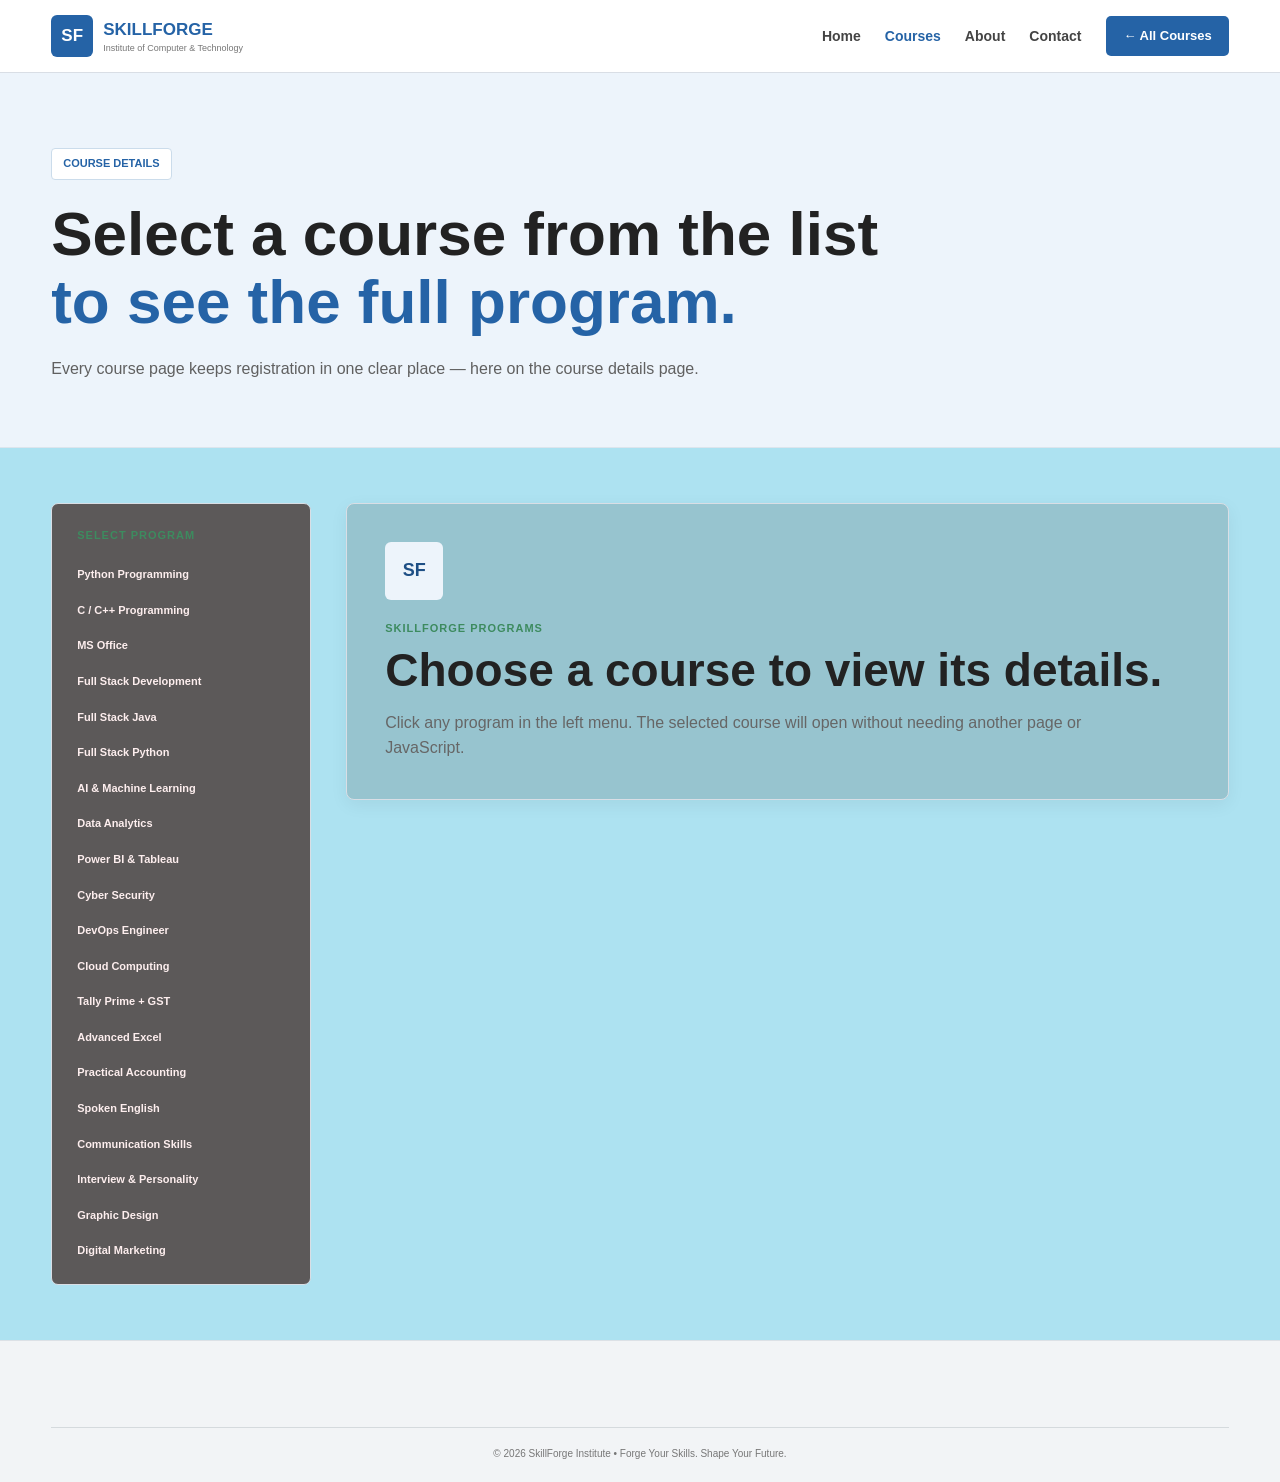
<file: course-details.html>
<!DOCTYPE html>
<html lang="en">
<head>
  <meta charset="UTF-8">
  <meta name="viewport" content="width=device-width, initial-scale=1.0">
  <title>Course Details | SkillForge Institute</title>
  <link rel="preconnect" href="https://fonts.googleapis.com">
  <link rel="preconnect" href="https://fonts.gstatic.com" crossorigin>
  <link href="https://fonts.googleapis.com/css2?family=Inter:wght@400;500;600;700;800&family=Space+Grotesk:wght@500;600;700&display=swap" rel="stylesheet">
  <link rel="stylesheet" href="styles.css">
</head>
<body>
<header class="site-header">
  <nav class="navbar container">
    <a class="brand" href="index.html"><span class="brand-mark">SF</span><span><strong>SKILLFORGE</strong><small>Institute of Computer & Technology</small></span></a>
    <div class="nav-links"><a href="index.html">Home</a><a class="active" href="courses.html">Courses</a><a href="index.html#about">About</a><a href="index.html#contact">Contact</a></div>
    <a class="nav-btn" href="courses.html">← All Courses</a>
  </nav>
</header>
<main class="details-page">
  <section class="details-hero">
    <div class="container">
      <span class="eyebrow">COURSE DETAILS</span>
      <h1>Select a course from the list<br><span>to see the full program.</span></h1>
      <p>Every course page keeps registration in one clear place — here on the course details page.</p>
    </div>
  </section>
  <section class="details-wrap container">
    <aside class="course-menu">
      <span class="section-label">SELECT PROGRAM</span>
      <a href="#python">Python Programming</a>
      <a href="#cpp">C / C++ Programming</a>
      <a href="#office">MS Office</a>
      <a href="#fullstack">Full Stack Development</a>
      <a href="#java">Full Stack Java</a>
      <a href="#fullpython">Full Stack Python</a>
      <a href="#ai">AI & Machine Learning</a>
      <a href="#data">Data Analytics</a>
      <a href="#powerbi">Power BI & Tableau</a>
      <a href="#cyber">Cyber Security</a>
      <a href="#devops">DevOps Engineer</a>
      <a href="#cloud">Cloud Computing</a>
      <a href="#tally">Tally Prime + GST</a>
      <a href="#excel">Advanced Excel</a>
      <a href="#accounting">Practical Accounting</a>
      <a href="#spoken">Spoken English</a>
      <a href="#communication">Communication Skills</a>
      <a href="#interview">Interview & Personality</a>
      <a href="#design">Graphic Design</a>
      <a href="#marketing">Digital Marketing</a>
    </aside>
    <div class="details-content">
      <article class="course-detail-card default-detail">
        <span class="detail-icon">SF</span><span class="section-label">SKILLFORGE PROGRAMS</span>
        <h2>Choose a course to view its details.</h2>
        <p>Click any program in the left menu. The selected course will open without needing another page or JavaScript.</p>
      </article>
      <article class="course-detail-card" id="python"><span class="detail-icon">Py</span><span class="section-label">PROGRAMMING</span><h2>Python Programming</h2><p>Learn Python from fundamentals to practical application development.</p><div class="detail-meta"><span>Level: Beginner → Intermediate</span><span>Mode: Practical Training</span></div><h3>What you will learn</h3><ul><li>Python syntax, variables and data types</li><li>Conditions, loops, functions and modules</li><li>OOP and error handling</li><li>File handling and practical mini projects</li></ul><a class="btn btn-primary register-btn" href="register.html?course=python">Register Now →</a></article>
      <article class="course-detail-card" id="cpp"><span class="detail-icon">&lt;/&gt;</span><span class="section-label">PROGRAMMING</span><h2>C / C++ Programming</h2><p>Develop programming logic and problem-solving skills using C and C++.</p><div class="detail-meta"><span>Level: Beginner</span><span>Focus: Logic + DSA Basics</span></div><h3>What you will learn</h3><ul><li>Syntax, operators and control statements</li><li>Functions, arrays, pointers and structures</li><li>OOP concepts in C++</li><li>Problem-solving exercises</li></ul><a class="btn btn-primary register-btn" href="register.html?course=cpp">Register Now →</a></article>
      <article class="course-detail-card" id="office"><span class="detail-icon">MS</span><span class="section-label">COMPUTER BASICS</span><h2>MS Office & Computer Basics</h2><p>Build everyday computer and office productivity skills.</p><div class="detail-meta"><span>Level: Beginner</span><span>Tools: Word • Excel • PowerPoint</span></div><h3>What you will learn</h3><ul><li>Computer fundamentals and file management</li><li>MS Word document creation</li><li>Excel worksheets and formulas</li><li>PowerPoint presentations and internet basics</li></ul><a class="btn btn-primary register-btn" href="register.html?course=office">Register Now →</a></article>
      <article class="course-detail-card" id="fullstack"><span class="detail-icon">FS</span><span class="section-label">WEB DEVELOPMENT</span><h2>Full Stack Development</h2><p>Learn how modern websites and web applications are built end-to-end.</p><div class="detail-meta"><span>Focus: Frontend + Backend</span><span>Projects: Real-world web apps</span></div><h3>What you will learn</h3><ul><li>HTML, CSS and JavaScript</li><li>Frontend frameworks and responsive UI</li><li>Backend, REST APIs and databases</li><li>Git, deployment and project workflow</li></ul><a class="btn btn-primary register-btn" href="register.html?course=fullstack">Register Now →</a></article>
      <article class="course-detail-card" id="java"><span class="detail-icon">J</span><span class="section-label">JAVA DEVELOPMENT</span><h2>Full Stack Java</h2><p>Build application development skills using Java and web technologies.</p><div class="detail-meta"><span>Core: Java</span><span>Track: Full Stack</span></div><h3>What you will learn</h3><ul><li>Core Java and OOP</li><li>Database concepts and SQL</li><li>Backend development concepts</li><li>Frontend integration and projects</li></ul><a class="btn btn-primary register-btn" href="register.html?course=java">Register Now →</a></article>
      <article class="course-detail-card" id="fullpython"><span class="detail-icon">FP</span><span class="section-label">PYTHON WEB</span><h2>Full Stack Python</h2><p>Combine Python programming with modern web application development.</p><div class="detail-meta"><span>Core: Python</span><span>Track: Full Stack</span></div><h3>What you will learn</h3><ul><li>Python and web framework concepts</li><li>Frontend fundamentals</li><li>SQL and database integration</li><li>REST APIs and projects</li></ul><a class="btn btn-primary register-btn" href="register.html?course=fullpython">Register Now →</a></article>
      <article class="course-detail-card" id="ai"><span class="detail-icon">AI</span><span class="section-label">AI & DATA</span><h2>Artificial Intelligence & Machine Learning</h2><p>Understand AI and ML concepts through Python and practical projects.</p><div class="detail-meta"><span>Core: Python + ML</span><span>Focus: Practical AI</span></div><h3>What you will learn</h3><ul><li>Data preparation and exploration</li><li>Supervised and unsupervised learning</li><li>Model evaluation concepts</li><li>Practical machine learning projects</li></ul><a class="btn btn-primary register-btn" href="register.html?course=ai">Register Now →</a></article>
      <article class="course-detail-card" id="data"><span class="detail-icon">DA</span><span class="section-label">DATA</span><h2>Data Analytics</h2><p>Turn raw data into useful information and business insights.</p><div class="detail-meta"><span>Tools: Excel • Python</span><span>Focus: Analysis + Visualization</span></div><h3>What you will learn</h3><ul><li>Data cleaning and preparation</li><li>Analysis and reporting</li><li>Charts and visualization</li><li>Business insight presentation</li></ul><a class="btn btn-primary register-btn" href="register.html?course=data">Register Now →</a></article>
      <article class="course-detail-card" id="powerbi"><span class="detail-icon">BI</span><span class="section-label">BUSINESS INTELLIGENCE</span><h2>Power BI & Tableau</h2><p>Create dashboards and communicate data visually.</p><div class="detail-meta"><span>Tools: Power BI + Tableau</span><span>Focus: Dashboards</span></div><h3>What you will learn</h3><ul><li>Data import and transformation</li><li>Visualizations and dashboard design</li><li>Reports and filters</li><li>Business storytelling with data</li></ul><a class="btn btn-primary register-btn" href="register.html?course=powerbi">Register Now →</a></article>
      <article class="course-detail-card" id="cyber"><span class="detail-icon">CS</span><span class="section-label">SECURITY</span><h2>Cyber Security</h2><p>Learn cybersecurity fundamentals and responsible security practices.</p><div class="detail-meta"><span>Level: Foundation</span><span>Focus: Defensive Security</span></div><h3>What you will learn</h3><ul><li>Security principles and common threats</li><li>Authentication and access control</li><li>Network security fundamentals</li><li>Safe and ethical security practices</li></ul><a class="btn btn-primary register-btn" href="register.html?course=cyber">Register Now →</a></article>
      <article class="course-detail-card" id="devops"><span class="detail-icon">DO</span><span class="section-label">DEVOPS</span><h2>DevOps Engineer</h2><p>Understand the workflow connecting development, testing and deployment.</p><div class="detail-meta"><span>Tools: Git + CI/CD concepts</span><span>Focus: Automation</span></div><h3>What you will learn</h3><ul><li>Git and collaborative workflows</li><li>CI/CD fundamentals</li><li>Containers and deployment concepts</li><li>Monitoring and DevOps practices</li></ul><a class="btn btn-primary register-btn" href="register.html?course=devops">Register Now →</a></article>
      <article class="course-detail-card" id="cloud"><span class="detail-icon">☁</span><span class="section-label">CLOUD</span><h2>Cloud Computing</h2><p>Learn the fundamentals of cloud services and modern infrastructure.</p><div class="detail-meta"><span>Level: Foundation</span><span>Focus: Cloud Concepts</span></div><h3>What you will learn</h3><ul><li>Cloud service models</li><li>Compute, storage and networking concepts</li><li>Cloud architecture basics</li><li>Deployment and security fundamentals</li></ul><a class="btn btn-primary register-btn" href="register.html?course=cloud">Register Now →</a></article>
      <article class="course-detail-card" id="tally"><span class="detail-icon">₹</span><span class="section-label">ACCOUNTING</span><h2>Tally Prime with GST</h2><p>Build practical computerized accounting skills with GST workflows.</p><div class="detail-meta"><span>Level: Beginner → Intermediate</span><span>Focus: Practical Accounts</span></div><h3>What you will learn</h3><ul><li>Company creation and accounting setup</li><li>Ledger, vouchers and transactions</li><li>GST concepts and entries</li><li>Reports and practical exercises</li></ul><a class="btn btn-primary register-btn" href="register.html?course=tally">Register Now →</a></article>
      <article class="course-detail-card" id="excel"><span class="detail-icon">X</span><span class="section-label">EXCEL</span><h2>Advanced Excel for Accounting</h2><p>Use Excel to prepare efficient accounting worksheets and reports.</p><div class="detail-meta"><span>Level: Intermediate</span><span>Focus: Accounting + Excel</span></div><h3>What you will learn</h3><ul><li>Advanced formulas and functions</li><li>Lookup and conditional functions</li><li>Data validation and reporting</li><li>Practical accounting templates</li></ul><a class="btn btn-primary register-btn" href="register.html?course=excel">Register Now →</a></article>
      <article class="course-detail-card" id="accounting"><span class="detail-icon">AC</span><span class="section-label">FINANCE</span><h2>Practical Accounting</h2><p>Understand the accounting cycle and prepare basic financial reports.</p><div class="detail-meta"><span>Level: Beginner</span><span>Focus: Practical Training</span></div><h3>What you will learn</h3><ul><li>Journal and ledger</li><li>Trial balance</li><li>Profit and loss basics</li><li>Balance sheet fundamentals</li></ul><a class="btn btn-primary register-btn" href="register.html?course=accounting">Register Now →</a></article>
      <article class="course-detail-card" id="spoken"><span class="detail-icon">EN</span><span class="section-label">ENGLISH</span><h2>Spoken English</h2><p>Improve everyday speaking confidence and practical English usage.</p><div class="detail-meta"><span>Level: Beginner → Advanced</span><span>Focus: Speaking Practice</span></div><h3>What you will learn</h3><ul><li>Daily conversation</li><li>Vocabulary and grammar</li><li>Pronunciation and fluency practice</li><li>Confidence-building activities</li></ul><a class="btn btn-primary register-btn" href="register.html?course=spoken">Register Now →</a></article>
      <article class="course-detail-card" id="communication"><span class="detail-icon">C</span><span class="section-label">SOFT SKILLS</span><h2>Communication Skills</h2><p>Develop professional communication for study and workplace environments.</p><div class="detail-meta"><span>Focus: Professional Communication</span><span>Mode: Practice-based</span></div><h3>What you will learn</h3><ul><li>Professional conversations</li><li>Presentation skills</li><li>Body language and listening</li><li>Workplace communication</li></ul><a class="btn btn-primary register-btn" href="register.html?course=communication">Register Now →</a></article>
      <article class="course-detail-card" id="interview"><span class="detail-icon">ID</span><span class="section-label">CAREER</span><h2>Interview & Personality Development</h2><p>Prepare for interviews with practical communication and professional skills.</p><div class="detail-meta"><span>Focus: Career Readiness</span><span>Practice: Mock Interviews</span></div><h3>What you will learn</h3><ul><li>Resume and self-introduction</li><li>Common interview questions</li><li>Confidence and professional presence</li><li>Mock interview practice</li></ul><a class="btn btn-primary register-btn" href="register.html?course=interview">Register Now →</a></article>
      <article class="course-detail-card" id="design"><span class="detail-icon">GD</span><span class="section-label">DESIGN</span><h2>Graphic Design</h2><p>Learn the foundations of visual design and creative communication.</p><div class="detail-meta"><span>Focus: Creative Design</span><span>Projects: Posters + Branding</span></div><h3>What you will learn</h3><ul><li>Design principles and composition</li><li>Typography and color concepts</li><li>Poster and social media design</li><li>Branding project basics</li></ul><a class="btn btn-primary register-btn" href="register.html?course=design">Register Now →</a></article>
      <article class="course-detail-card" id="marketing"><span class="detail-icon">DM</span><span class="section-label">DIGITAL MARKETING</span><h2>Digital Marketing</h2><p>Learn the major channels used to build an online presence.</p><div class="detail-meta"><span>Focus: Online Marketing</span><span>Topics: SEO + Social Media</span></div><h3>What you will learn</h3><ul><li>Digital marketing fundamentals</li><li>SEO and content basics</li><li>Social media marketing</li><li>Campaign and strategy concepts</li></ul><a class="btn btn-primary register-btn" href="register.html?course=marketing">Register Now →</a></article>
    </div>
  </section>
</main>
<footer class="footer"><div class="container copyright">© 2026 SkillForge Institute • Forge Your Skills. Shape Your Future.</div></footer>
</body>
</html>
</file>
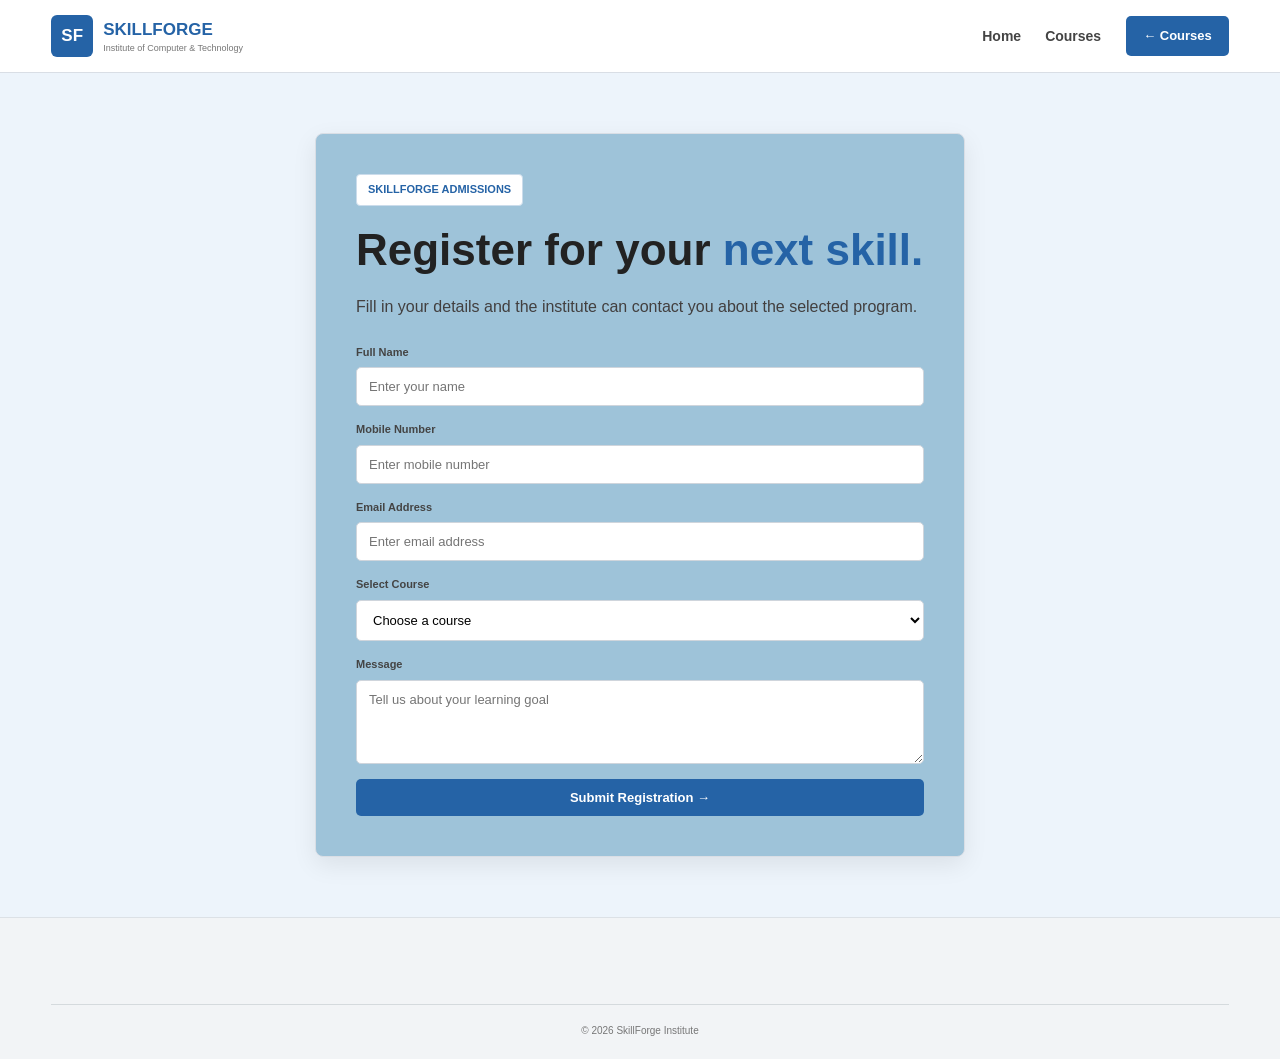
<file: register.html>
<!DOCTYPE html>
<html lang="en">
<head>
<meta charset="UTF-8"><meta name="viewport" content="width=device-width, initial-scale=1.0">
<title>Register | SkillForge Institute</title>
<link rel="preconnect" href="https://fonts.googleapis.com"><link rel="preconnect" href="https://fonts.gstatic.com" crossorigin>
<link href="https://fonts.googleapis.com/css2?family=Inter:wght@400;500;600;700;800&family=Space+Grotesk:wght@500;600;700&display=swap" rel="stylesheet">
<link rel="stylesheet" href="styles.css">
</head>
<body>
<header class="site-header"><nav class="navbar container"><a class="brand" href="index.html"><span class="brand-mark">SF</span><span><strong>SKILLFORGE</strong><small>Institute of Computer & Technology</small></span></a><div class="nav-links"><a href="index.html">Home</a><a href="courses.html">Courses</a></div><a class="nav-btn" href="courses.html">← Courses</a></nav></header>
<main class="register-page"><div class="register-card"><span class="eyebrow">SKILLFORGE ADMISSIONS</span><h1>Register for your <span>next skill.</span></h1><p>Fill in your details and the institute can contact you about the selected program.</p>
<form>
<label>Full Name<input type="text" placeholder="Enter your name" required></label>
<label>Mobile Number<input type="tel" placeholder="Enter mobile number" required></label>
<label>Email Address<input type="email" placeholder="Enter email address"></label>
<label>Select Course<select required><option value="">Choose a course</option><option>Python Programming</option><option>Full Stack Development</option><option>AI & Machine Learning</option><option>Tally Prime + GST</option><option>Spoken English</option><option>Other SkillForge Course</option></select></label>
<label>Message<textarea rows="4" placeholder="Tell us about your learning goal"></textarea></label>
<button class="btn btn-primary" type="submit">Submit Registration →</button>
</form></div></main>
<footer class="footer"><div class="container copyright">© 2026 SkillForge Institute</div></footer>
</body>
</html>
</file>
<file: styles.css>
/* =========================================
   SKILLFORGE INSTITUTE
   Main Style Sheet
   ========================================= */
* {
    margin: 0;
    padding: 0;
    box-sizing: border-box;
}
html {
    scroll-behavior: smooth;
}
body {
    font-family: Arial, Helvetica, sans-serif;
    background-color: #ade2f1;
    color: #111010;
    line-height: 1.6;
}
a {
    text-decoration: none;
    color: inherit;
}

img {
    max-width: 100%;
    display: block;
}


/* =========================================
   COMMON
   ========================================= */

:root {
    --blue: #2563a6;
    --blue-dark: #1e4f85;
    --blue-light: #edf4fb;

    --green: #3d8b5f;
    --green-light: #eef7f1;

    --white: #ffffff;
    --black: #222222;
    --text: #333333;
    --gray: #666666;
    --light-gray: #f5f7fa;
    --border: #d9dee5;

    --container: 1180px;
}

.container {
    width: 92%;
    max-width: var(--container);
    margin: 0 auto;
}


/* =========================================
   HEADER
   ========================================= */

.site-header {
    width: 100%;
    background-color: #ffffff;
    border-bottom: 1px solid var(--border);
    position: sticky;
    top: 0;
    z-index: 100;
}

.navbar {
    min-height: 72px;
    display: flex;
    align-items: center;
    gap: 25px;
}


/* Logo / Brand */

.brand {
    display: flex;
    align-items: center;
    gap: 10px;
    color: var(--blue);
    min-width: max-content;
}

.brand-mark {
    width: 42px;
    height: 42px;
    background-color: var(--blue);
    color: #ffffff;
    border-radius: 6px;

    display: flex;
    align-items: center;
    justify-content: center;

    font-size: 17px;
    font-weight: bold;
}

.brand strong {
    display: block;
    font-size: 17px;
    color: var(--blue);
}

.brand small {
    display: block;
    color: #777777;
    font-size: 9px;
    margin-top: -2px;
}


/* Brand Image */

.brand img {
    width: 55px;
    height: 55px;
    object-fit: contain;
}


/* Navigation */

.nav-links {
    display: flex;
    align-items: center;
    gap: 24px;
    margin-left: auto;
}

.nav-links a {
    color: #444444;
    font-size: 14px;
    font-weight: 600;
    transition: 0.2s;
}

.nav-links a:hover {
    color: var(--blue);
}

.nav-links .active {
    color: var(--blue);
}


/* Header Button */

.nav-btn {
    background-color: var(--blue);
    color: #ffffff;
    padding: 10px 17px;
    border-radius: 5px;
    font-size: 13px;
    font-weight: bold;
}

.nav-btn:hover {
    background-color: var(--blue-dark);
}


/* =========================================
   HERO SECTION
   ========================================= */

.hero {
    background-color: var(--blue-light);
    color: var(--black);
    min-height: 590px;

    display: flex;
    align-items: center;

    overflow: hidden;
}

.hero-grid {
    display: grid;
    grid-template-columns: 1fr 1fr;
    align-items: center;
    gap: 55px;
    padding: 70px 0;
}


/* Small heading */

.eyebrow {
    display: inline-block;

    color: var(--blue);
    background-color: #ffffff;

    border: 1px solid #cbdceb;
    border-radius: 4px;

    padding: 6px 11px;

    font-size: 11px;
    font-weight: bold;
}


/* Hero heading */

.hero h1,
.page-hero h1,
.details-hero h1,
.register-card h1 {
    font-size: clamp(40px, 5vw, 64px);
    line-height: 1.1;

    color: #202020;

    margin: 20px 0;
}

.hero h1 span,
.page-hero h1 span,
.details-hero h1 span,
.register-card h1 span,
h2 span {
    color: var(--blue);
}


/* Hero paragraph */

.hero-copy > p {
    max-width: 610px;

    color: #555555;

    font-size: 16px;
}


/* =========================================
   BUTTONS
   ========================================= */

.hero-actions {
    display: flex;
    align-items: center;
    gap: 12px;

    margin: 28px 0;
}

.btn {
    display: inline-flex;
    align-items: center;
    justify-content: center;

    padding: 11px 19px;

    border-radius: 5px;

    font-size: 13px;
    font-weight: bold;

    border: none;
    cursor: pointer;

    transition: 0.2s;
}

.btn:hover {
    transform: translateY(-1px);
}

.btn-primary {
    background-color: var(--blue);
    color: #ffffff;
}

.btn-primary:hover {
    background-color: var(--blue-dark);
}

.btn-ghost {
    background-color: #ffffff;
    color: var(--blue);

    border: 1px solid #b9cde0;
}
.btn-ghost:hover {
    background-color: #f8fbfe;
}


/* =========================================
   TRUST / STATISTICS
   ========================================= */

.trust-row {
    display: flex;
    gap: 42px;

    margin-top: 35px;
}

.trust-row strong {
    display: block;

    color: var(--blue);

    font-size: 25px;
}

.trust-row small {
    display: block;

    color: #666666;

    font-size: 11px;
}


/* =========================================
   HERO IMAGE / VISUAL
   ========================================= */

.hero-visual {
    min-height: 390px;
    display: flex;
    align-items: center;
    justify-content: center;
    position: relative;
}
/* Remove futuristic circles */
.orb {
    display: none;
}
.orb-one,
.orb-two {
    display: none;
}
/* =========================================
   CODE WINDOW
   ========================================= */
.code-window {
    width: min(510px, 100%);
    background-color: #061d46;
    border: 1px solid #ccd5df;
    border-radius: 8px;
    box-shadow: 0 8px 25px rgba(0, 0, 0, 0.10);
    overflow: hidden;
}
/* Window top */
.window-bar {
    height: 42px;
    background-color: #ebe4e4;
    border-bottom: 1px solid #d8dde3;
    display: flex;
    align-items: center;
    gap: 7px;
    padding: 0 15px;
    color: #5e4343;
    font-size: 11px;
}
.window-bar i {
    width: 8px;
    height: 8px;
    background-color: #b8cadd;
    border-radius: 50%;
}
.window-bar span {
    margin-left: 8px;
}
/* Code */
.code-content {
    padding: 25px;
    font-family: Consolas, "Courier New", monospace;
    font-size: 14px;
    line-height: 2;
    color: #444444;
}
.code-content b {
    display: inline-block;
    width: 28px;
    color: #96b2d1;
}
.purple {
    color: #7d17dd;
}
.blue {
    color: #0678f1;
}
.green {
    color: #06f76e;
}
.orange {
    color: #e97e0c;
}

/* =========================================
   FLOATING BADGES
   ========================================= */

.floating-badge {
    position: absolute;

    background-color: #ffffff;

    border: 1px solid #d4dbe3;

    padding: 9px 12px;

    border-radius: 5px;

    color: #444444;

    font-size: 11px;
    font-weight: bold;

    box-shadow: 0 5px 15px rgba(0, 0, 0, 0.08);
}

.badge-top {
    right: -10px;
    top: 40px;
}

.badge-bottom {
    left: -10px;
    bottom: 40px;
}


/* =========================================
   GENERAL SECTIONS
   ========================================= */

.section {
    padding: 75px 0;
}

.split {
    display: grid;

    grid-template-columns: 0.85fr 1.15fr;

    gap: 65px;
}


/* Section label */

.section-label {
    display: block;

    color: var(--green);

    font-size: 11px;

    font-weight: bold;

    letter-spacing: 1px;
}


/* Section headings */

.section h2,
.section-head h2,
.category-heading h2 {
    color: #222222;

    font-size: clamp(30px, 4vw, 45px);

    line-height: 1.15;

    margin-top: 9px;
}

.lead {
    color: #5f5f5f;

    font-size: 16px;

    max-width: 650px;
}


/* =========================================
   FEATURE LIST
   ========================================= */

.feature-list {
    margin-top: 28px;

    border-top: 1px solid var(--border);
}

.feature-list > div {
    display: flex;

    gap: 18px;

    padding: 17px 0;

    border-bottom: 1px solid var(--border);
}

.feature-list > div > span {
    color: var(--blue);

    font-size: 11px;

    font-weight: bold;
}

.feature-list strong {
    display: block;

    color: #333333;
}

.feature-list small {
    display: block;

    color: #777777;

    margin-top: 2px;
}


/* =========================================
   BLUE SECTION
   ========================================= */

.dark-section {
    background-color: var(--blue);
    color: #ffffff;
}
.dark-section .section-label {
    color: #d9ebfb;
}
.dark-section h2 {
    color: #ffffff;
} 
.section-head {
    display: flex;

    justify-content: space-between;
    align-items: flex-end;

    margin-bottom: 30px;
}

.text-link {
    color: #ffffff;

    font-size: 13px;

    font-weight: bold;
}
/* =========================================
   MINI CARDS
   ========================================= */
.mini-cards {
    display: grid;

    grid-template-columns: repeat(4, 1fr);

    gap: 17px;
}

.mini-card {
    background-color: #ffffff;

    border: 1px solid #d7e0e8;

    border-radius: 7px;

    padding: 22px;

    transition: 0.2s;
}

.mini-card:hover {
    transform: translateY(-3px);

    box-shadow: 0 7px 18px rgba(0, 0, 0, 0.10);
}


/* Icons */

.mini-card .icon,
.course-icon,
.detail-icon {
    width: 46px;
    height: 46px;

    display: flex;
    align-items: center;
    justify-content: center;

    background-color: var(--green-light);

    color: var(--green);

    border-radius: 6px;

    font-weight: bold;

    margin-bottom: 20px;
}

.mini-card small {
    font-size: 9px;

    color: var(--green);

    font-weight: bold;

    letter-spacing: 0.8px;
}

.mini-card h3 {
    color: #333333;

    font-size: 18px;

    margin: 6px 0;
}

.mini-card p {
    color: #777777;

    font-size: 12px;

    margin-bottom: 20px;
}

.mini-card b {
    color: var(--blue);

    font-size: 11px;
}


/* =========================================
   CTA SECTION
   ========================================= */

.cta-section {
    padding: 65px 0;

    background-color: #ffffff;
}

.cta-box {
    background-color: var(--green);

    color: #ffffff;

    border-radius: 8px;

    padding: 42px;

    display: flex;

    justify-content: space-between;
    align-items: center;

    gap: 30px;
}

.cta-box h2 {
    color: #ffffff;

    font-size: 34px;

    line-height: 1.2;

    max-width: 700px;

    margin: 7px 0;
}

.cta-box p {
    color: #e5f2e9;
}


/* CTA button */

.cta-box .btn-primary {
    background-color: #ffffff;

    color: var(--green);
}

.cta-box .btn-primary:hover {
    background-color: #f1f1f1;
}


/* =========================================
   FOOTER
   ========================================= */

.footer {
    background-color: #f2f4f6;

    color: #333333;

    padding: 48px 0 20px;

    border-top: 1px solid #dce1e6;
}

.footer-grid {
    display: grid;

    grid-template-columns: 2fr 1fr 1fr 1fr;

    gap: 35px;
}

.footer p {
    color: #707070;

    margin-top: 15px;

    font-size: 13px;
}

.footer h4 {
    color: #333333;

    margin-bottom: 12px;

    font-size: 13px;
}

.footer-grid > div:not(:first-child) a {
    display: block;

    color: #666666;

    font-size: 12px;

    margin: 7px 0;
}

.footer-grid > div:not(:first-child) a:hover {
    color: var(--blue);
}

.copyright {
    margin-top: 38px;

    padding-top: 18px;

    border-top: 1px solid #d5dadd;

    color: #777777;

    font-size: 10px;
    text-align: center;
}


/* =========================================
   PAGE HERO
   ========================================= */

.page-hero,
.details-hero {
    background-color: var(--blue-light);

    color: #222222;

    padding: 75px 0 65px;

    border-bottom: 1px solid #dce5ed;

    position: relative;

    overflow: hidden;
}


/* Remove decorative AI circle */

.page-hero::after,
.details-hero::after {
    display: none;
}

.page-hero h1,
.details-hero h1 {
    color: #222222;

    font-size: clamp(40px, 5vw, 62px);

    max-width: 850px;
}

.page-hero p,
.details-hero p {
    max-width: 700px;

    color: #606060;

    font-size: 16px;
}


/* =========================================
   COURSE SECTION
   ========================================= */

.course-section {
    padding: 60px 0 20px;
}

.category-heading {
    display: flex;

    justify-content: space-between;

    align-items: flex-end;

    gap: 25px;

    margin-bottom: 25px;
}

.category-heading p {
    color: #777777;

    font-size: 13px;
}


/* =========================================
   COURSE GRID
   ========================================= */

.course-grid {
    display: grid;

    grid-template-columns: repeat(3, 1fr);

    gap: 20px;

    align-items: stretch;
}


/* =========================================
   COURSE CARD
   ========================================= */

.course-card {
    position: relative;

    display: flex;

    flex-direction: column;

    width: 100%;

    min-height: 500px;

    height: 100%;

    padding: 16px;

    background-color: #ffffff;

    border: 1px solid var(--border);

    border-radius: 7px;

    overflow: hidden;

    text-decoration: none;

    color: inherit;

    transition: 0.2s;
}

.course-card:hover {
    transform: translateY(-3px);

    border-color: #b9c8d7;

    box-shadow: 0 8px 22px rgba(0, 0, 0, 0.09);
}


/* =========================================
   COURSE IMAGE
   ========================================= */

.course-card img {
    width: 100%;

    height: 180px;

    object-fit: cover;

    object-position: center;

    display: block;

    border-radius: 5px;

    margin-bottom: 18px;

    flex-shrink: 0;

    transition: 0.2s;
}

.course-card:hover img {
    transform: scale(1.01);
}


/* =========================================
   COURSE NUMBER
   ========================================= */

.course-number {
    position: absolute;

    right: 20px;

    top: 20px;

    z-index: 5;

    background-color: #ffffff;

    color: #777777;

    padding: 3px 6px;

    border-radius: 3px;

    font-size: 10px;

    font-weight: bold;
}


/* =========================================
   COURSE ICON
   ========================================= */

.course-card .course-icon {
    width: 46px;
    height: 46px;

    display: flex;

    align-items: center;
    justify-content: center;

    background-color: var(--blue-light);

    color: var(--blue);

    border-radius: 6px;

    font-weight: bold;

    margin-bottom: 17px;

    flex-shrink: 0;
}


/* =========================================
   COURSE CATEGORY
   ========================================= */

.course-card small {
    display: block;

    font-size: 9px;

    letter-spacing: 0.8px;

    color: var(--green);

    font-weight: bold;

    margin-bottom: 5px;
}


/* =========================================
   COURSE TITLE
   ========================================= */

.course-card h3 {
    color: #222222;

    font-size: 20px;

    line-height: 1.25;

    margin: 7px 0;
}


/* =========================================
   COURSE DESCRIPTION
   ========================================= */

.course-card p {
    font-size: 12px;

    color: #707070;

    min-height: 43px;

    margin-bottom: 0;
}


/* =========================================
   VIEW DETAILS
   ========================================= */

.course-card b {
    display: block;

    margin-top: auto;

    padding-top: 18px;

    color: var(--blue);

    font-size: 11px;
}


/* =========================================
   COURSE DETAILS
   ========================================= */

.details-wrap {
    display: grid;

    grid-template-columns: 260px 1fr;

    gap: 35px;

    padding: 55px 0;
}


/* Course menu */

.course-menu {
    height: max-content;

    position: sticky;

    top: 90px;

    background-color: #5c5959;

    border: 1px solid var(--border);

    border-radius: 7px;

    padding: 15px;
}

.course-menu .section-label {
    display: block;

    padding: 8px 10px 13px;
}

.course-menu a {
    display: block;

    padding: 9px 10px;

    border-radius: 4px;

    font-size: 11px;

    color: #fdeeee;

    font-weight: 600;
}

.course-menu a:hover {
    background-color: var(--blue-light);

    color: var(--blue);
}


/* Details content */

.details-content {
    min-width: 0;
}

.course-detail-card {
    display: none;

    background-color: #97c4cf;

    border: 1px solid var(--border);

    border-radius: 8px;

    padding: 38px;

    box-shadow: 0 5px 18px rgba(0, 0, 0, 0.06);

    min-height: 100px;
}

.course-detail-card:target {
    display: block;
}
/* Detail icon */

.course-detail-card .detail-icon {
    background-color: var(--blue-light);

    color: var(--blue-dark);

    width: 58px;
    height: 58px;

    font-size: 18px;

    margin-bottom: 20px;
}
/* Detail heading */

.course-detail-card h2 {
    color: #222222;

    font-size: clamp(30px, 4vw, 46px);

    line-height: 1.1;

    margin: 8px 0 14px;
}

.course-detail-card > p {
    color: #666666;

    max-width: 750px;
}
/* Details meta */
.detail-meta {
    display: flex;

    gap: 10px;

    flex-wrap: wrap;

    margin: 24px 0;

    padding: 15px 0;

    border-top: 1px solid #e2e5e8;

    border-bottom: 1px solid #e2e5e8;
}

.detail-meta span {
    font-size: 11px;

    font-weight: bold;

    color: var(--blue);

    background-color: var(--blue-light);

    padding: 7px 10px;

    border-radius: 4px;
}
/* Detail headings */
.course-detail-card h3 {
    color: #333333;
    font-size: 18px;
    margin-bottom: 10px;
}
.course-detail-card ul {
    padding-left: 18px;
    color: #666666;
    font-size: 13px;
}
.course-detail-card li {
    margin: 7px 0;
}
.register-btn {
    margin-top: 28px;
}
/* Default detail */
.default-detail {
    display: block;
}
.details-content:has(.course-detail-card:target) .default-detail {
    display: none;
}
/* =========================================
   REGISTER PAGE
   ========================================= */
.register-page {
    min-height: calc(100vh - 72px);
    background-color: var(--blue-light);
    padding: 60px 20px;
    display: grid;
    place-items: center;
}
.register-card {
    width: min(650px, 100%);
    background-color: #73a8c7a4;
    border: 1px solid var(--border);
    border-radius: 8px;
    padding: 40px;
    box-shadow: 0 8px 25px rgba(0, 0, 0, 0.08);
}
.register-card h1 {
    font-size: 44px;
    color: #222222;
}
.register-card > p {
    color: #423f3f;
    margin-bottom: 24px;
}
.register-card form {
    display: grid;
    gap: 15px;
}
.register-card label {
    font-size: 11px;
    font-weight: bold;
    color: #444444;
}
.register-card input,
.register-card select,
.register-card textarea {
    display: block;
    width: 100%;
    margin-top: 6px;
    padding: 11px 12px;
    background-color: #ffffff;
    border: 1px solid #cfd5dc;
    border-radius: 5px;
    font-family: Arial, Helvetica, sans-serif;
    font-size: 13px;
    outline: none;
}
.register-card input:focus,
.register-card select:focus,
.register-card textarea:focus {
    border-color: var(--blue);
    outline: 2px solid #e1edf8;
}
/* =========================================
   TABLET
   ========================================= */

@media (max-width: 900px) {

    .nav-links {
        gap: 14px;
    }

    .hero-grid {
        grid-template-columns: 1fr;

        gap: 35px;
    }

    .hero {
        min-height: auto;
    }

    .hero-visual {
        min-height: 350px;
    }

    .split {
        grid-template-columns: 1fr;

        gap: 40px;
    }

    .mini-cards {
        grid-template-columns: repeat(2, 1fr);
    }

    .course-grid {
        grid-template-columns: repeat(2, 1fr);
    }
    .course-card {
        min-height: 500px;
    }
    .course-card img {
        height: 180px;
    }
    .details-wrap {
        grid-template-columns: 1fr;
    }
    .course-menu {
        position: static;
    }
    .footer-grid {
        grid-template-columns: 1fr 1fr;
    }
    .cta-box {
        flex-direction: column;

        align-items: flex-start;
    }
}
/* =========================================
   MOBILE
   ========================================= */

@media (max-width: 600px) {

    .container {
        width: calc(100% - 28px);
    }

    .navbar {
        min-height: 65px;
    }

    .brand strong {
        font-size: 15px;
    }

    .brand small {
        font-size: 8px;
    }

    .nav-links {
        display: none;
    }

    .nav-btn {
        margin-left: auto;
    }

    .hero {
        padding: 20px 0;
    }

    .hero-grid {
        padding: 45px 0;
    }

    .hero h1,
    .page-hero h1,
    .details-hero h1 {
        font-size: 40px;
        letter-spacing: -0.5px;
    }
    .hero-actions {
        flex-direction: column;
        align-items: stretch;
    }
    .btn {
        width: 100%;
    }
    .trust-row {
        gap: 25px;
        flex-wrap: wrap;
    }
    .hero-visual {
        min-height: 280px;
    }
    .code-window {
        width: 100%;
    }
    .floating-badge {
        display: none;
    }
    .mini-cards {
        grid-template-columns: 1fr;
    }
    .course-grid {
        grid-template-columns: 1fr;
    }
    .course-card {
        min-height: auto;
    }
    .course-card img {
        height: 200px;
    }
    .category-heading {
        flex-direction: column;
        align-items: flex-start;
    }
    .section-head {
        flex-direction: column;
        align-items: flex-start;
        gap: 10px;
    }
    .cta-box {
        padding: 30px 24px;
    }
    .cta-box h2 {
        font-size: 28px;
    }
    .footer-grid {
        grid-template-columns: 1fr;
    }
    .register-card {
        padding: 28px 20px;
    }
    .register-card h1 {
        font-size: 36px;
    }
    .course-detail-card {
        padding: 25px;
    }
    .details-hero,
    .page-hero {
        padding: 55px 0;
    }
}
/* =========================================
   GALLERY PAGE
   ========================================= */
.gallery-hero {
    background-color: var(--blue-light);
    padding: 65px 20px;
    text-align: center;
    border-bottom: 1px solid var(--border);
}
.gallery-hero h2 {
    color: #222222;
    font-size: 42px;
    margin-bottom: 12px;
}
.gallery-hero p {
    color: #666666;
    font-size: 16px;
    max-width: 700px;
    margin: 0 auto;
}
/* Gallery Section */
.gallery-section {
    width: 92%;
    max-width: 1180px;
    margin: 0 auto;
    padding: 60px 0;
}
.gallery-section > h2 {
    text-align: center;
    color: #222222;
    font-size: 34px;
    margin-bottom: 35px;
}
/* Student Grid */
.student-grid {
    display: grid;
    grid-template-columns: repeat(4, 1fr);
    gap: 22px;
}
/* Student Card */
.student-card {
    background-color: #ffffff;
    border: 1px solid var(--border);
    border-radius: 8px;
    overflow: hidden;
    transition: 0.2s;
}
.student-card:hover {
    transform: translateY(-4px);
    box-shadow: 0 8px 20px rgba(0, 0, 0, 0.10);
}
/* Student Image */
.student-photo {
    width: 100%;
    height: 240px;
    overflow: hidden;
    background-color: #f1f4f7;
}
.student-photo img {
    width: 100%;
    height: 100%;
    object-fit: cover;
    object-position: center;
}
/* Student Information */
.student-info {
    padding: 18px;
}
.student-info h3 {
    color: #222222;
    font-size: 18px;
    margin-bottom: 5px;
}
.student-info p {
    color: #666666;
    font-size: 12px;
    margin: 7px 0;
}
.student-info .course {
    color: var(--blue);
    font-weight: bold;
}
.student-info strong {
    color: #333333;
}
/* Placed Badge */
.badge {
    display: inline-block;
    margin-top: 8px;
    padding: 5px 10px;
    background-color: var(--green-light);
    color: var(--green);
    border-radius: 4px;
    font-size: 10px;
    font-weight: bold;
}
/* Gallery Footer */
body > footer {
    background-color: #f2f4f6;
    text-align: center;
    padding: 25px 15px;
    border-top: 1px solid var(--border);
}
body > footer p {
    color: #777777;
    font-size: 12px;
}
/* =========================================
   GALLERY RESPONSIVE
   ========================================= */
@media (max-width: 900px) {
    .student-grid {
        grid-template-columns: repeat(2, 1fr);
    }
}
@media (max-width: 600px) {
    .student-grid {
        grid-template-columns: 1fr;
    }
    .gallery-hero h2 {
        font-size: 32px;
    }
    .gallery-section {
        padding: 40px 0;
    }
}
/* Contact Section */
.contact-section {
    width: 100%;
    background: #0089e8;
    min-height: 600px;

    display: flex;
    justify-content: center;
    align-items: center;

    padding: 60px 20px;
    box-sizing: border-box;
}

/* Form Container */
.contact-form {
    width: 600px;
    max-width: 90%;
    margin: 0 auto;
}

/* Small heading */
.contact-form .subtitle {
    font-size: 18px;
    font-weight: 600;
    color: white;
    margin-bottom: 8px;
}

/* Main heading */
.contact-form h1 {
    font-size: 44px;
    font-weight: 700;
    color: white;
    margin: 0 0 25px 0;
}

/* Input, Select and Textarea */
.contact-form input,
.contact-form select,
.contact-form textarea {
    width: 100%;
    box-sizing: border-box;

    padding: 16px;
    margin-bottom: 20px;

    border: none;
    outline: none;

    font-size: 17px;
    font-family: Arial, sans-serif;
}

/* Message box */
.contact-form textarea {
    height: 140px;
    resize: vertical;
}

/* Button */
.contact-form button {
    padding: 14px 30px;

    border: none;
    border-radius: 5px;

    background: white;
    color: #0089e8;

    font-size: 17px;
    font-weight: 600;

    cursor: pointer;
}

/* Mobile */
@media (max-width: 600px) {

    .contact-section {
        padding: 40px 15px;
    }

    .contact-form {
        width: 100%;
        max-width: 100%;
    }

    .contact-form h1 {
        font-size: 34px;
    }

    .contact-form .subtitle {
        font-size: 16px;
    }
}
</file>
